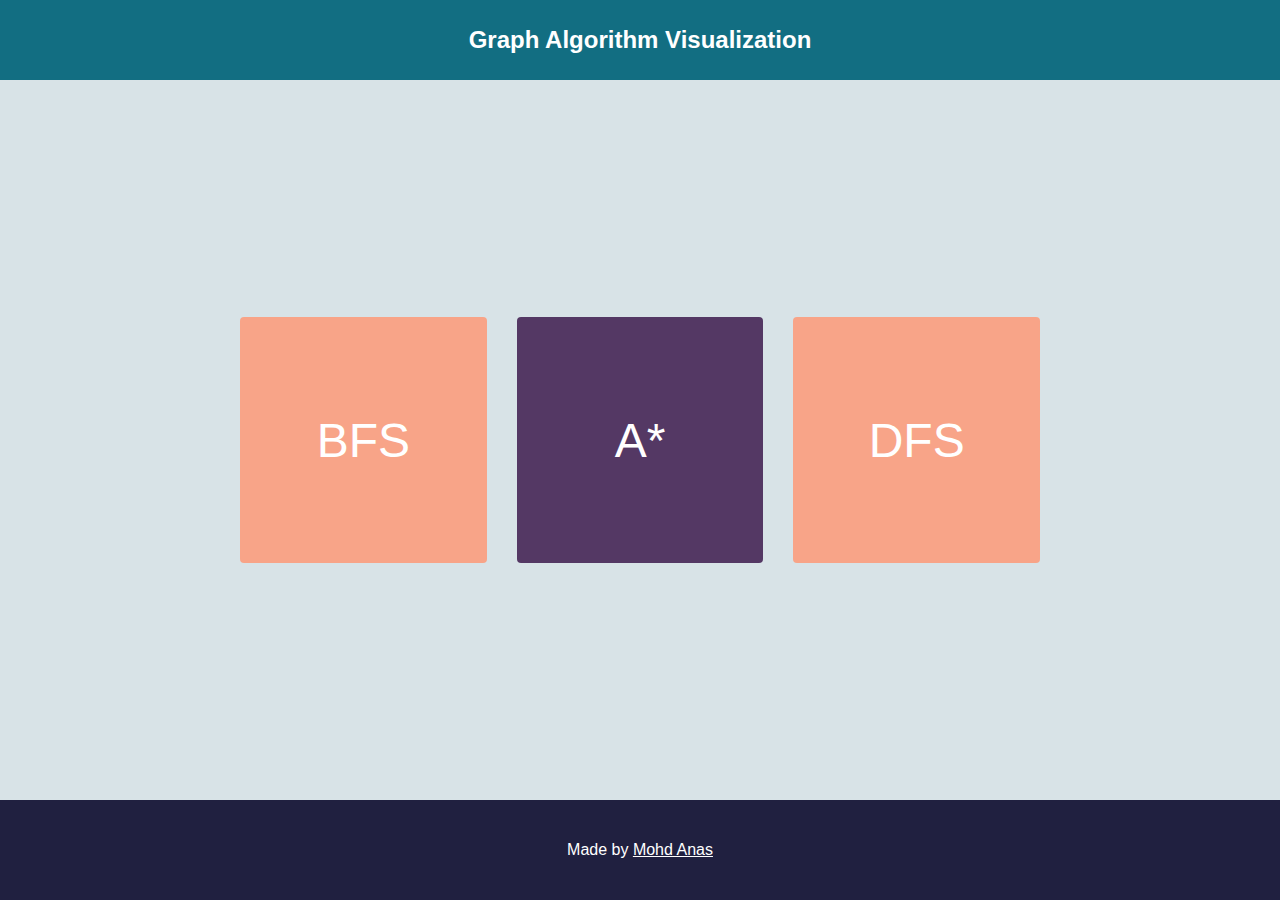
<file: index.html>
<!DOCTYPE html>
<html lang="en">

<head>
    <meta charset="UTF-8">
    <meta http-equiv="X-UA-Compatible" content="IE=edge">
    <meta name="viewport" content="width=device-width, initial-scale=1.0">
    <title>Visualize Algo</title>
    <link rel="stylesheet" href="./gen.css">
    <link rel="stylesheet" href="./index.css">
</head>

<body>
    <header>
        <h2>Graph Algorithm Visualization</h2>
    </header>
    <main>
        <section>
            <div class="algo one"><a href="./bfs.html"> BFS</a></div>
            <div class="algo two"><a href="./astar.html"> A*</a></div>
            <div class="algo three"><a href="./dfs.html"> DFS</a></div>
        </section>
    </main>
    <footer>
        <p>Made by <a target="_blank" href="https://github.com/anas40"> Mohd Anas</a></p>
    </footer>
</body>

</html>
</file>
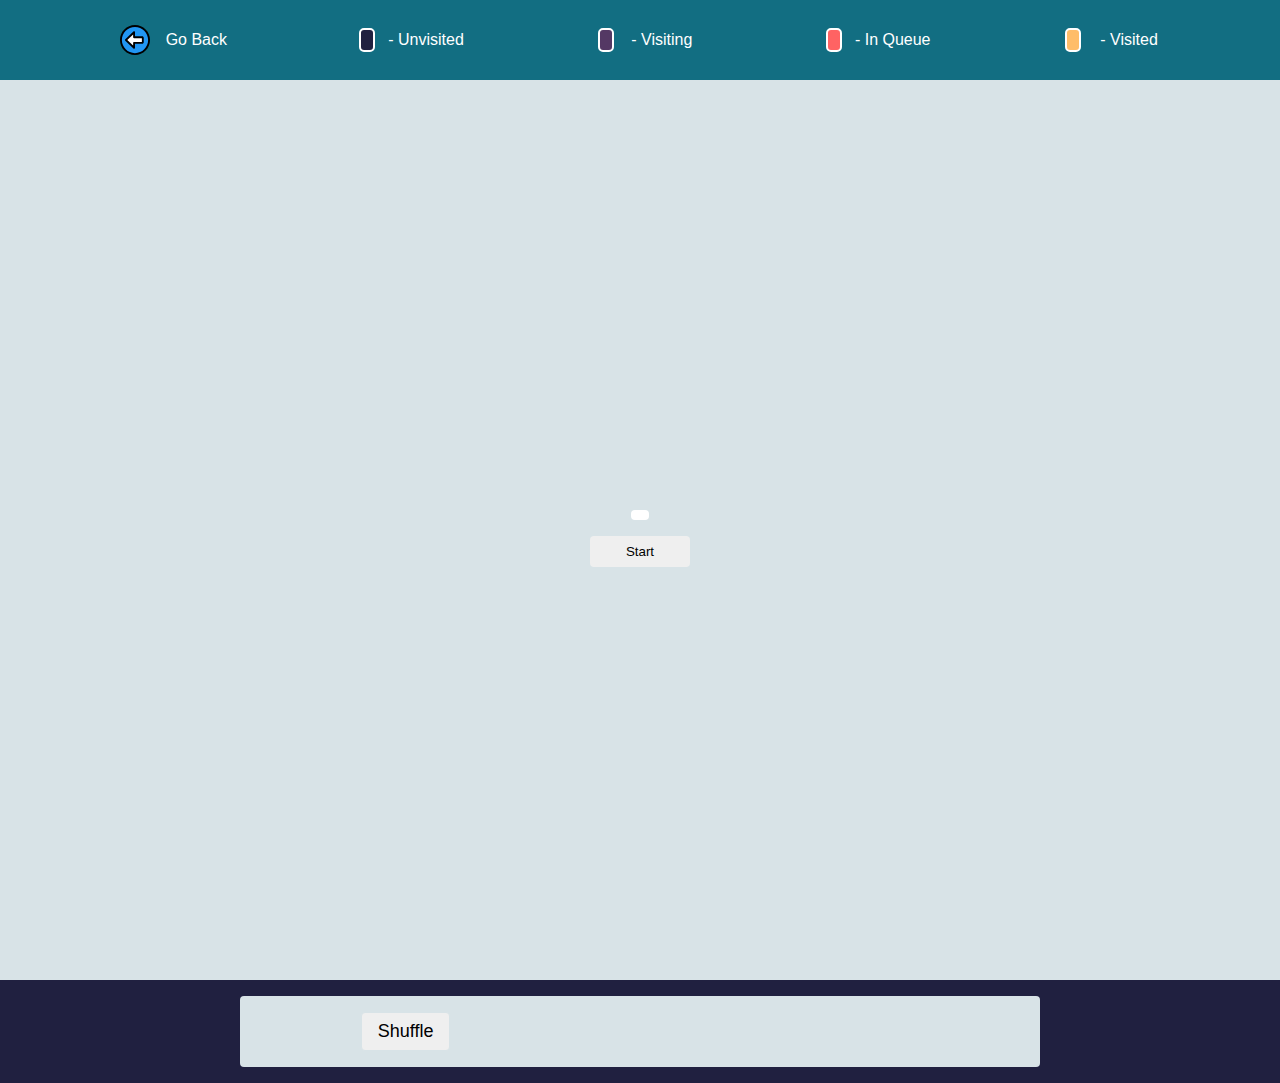
<file: 8puzzle.html>
<!DOCTYPE html>
<html lang="en">

<head>
    <meta charset="UTF-8">
    <meta http-equiv="X-UA-Compatible" content="IE=edge">
    <meta name="viewport" content="width=device-width, initial-scale=1.0">
    <title>DFS</title>
    <link rel="stylesheet" href="./gen.css">

</head>

<body>
    <header>
        <div><a href="./index.html" id="navigation"><img src="./previous.svg" alt="back"> <span>Go Back</span></a></div>
        <div>
            <div class="color h-unvisited"></div>- Unvisited
        </div>
        <div>
            <div class="color h-visiting"></div>- Visiting
        </div>
        <div>
            <div class="color h-instack"></div>- In Queue
        </div>
        <div>
            <div class="color h-visited"></div>- Visited
        </div>
    </header>
    <main>
        <div class="box"></div>
        <div><button id="start">Start</button></div>
    </main>
    <footer>
        <div id="options">
            <div><button id="shuffle">Shuffle</button></div>
        </div>
    </footer>
</body>
<script src="./8puzzle.js"></script>

</html>
</file>
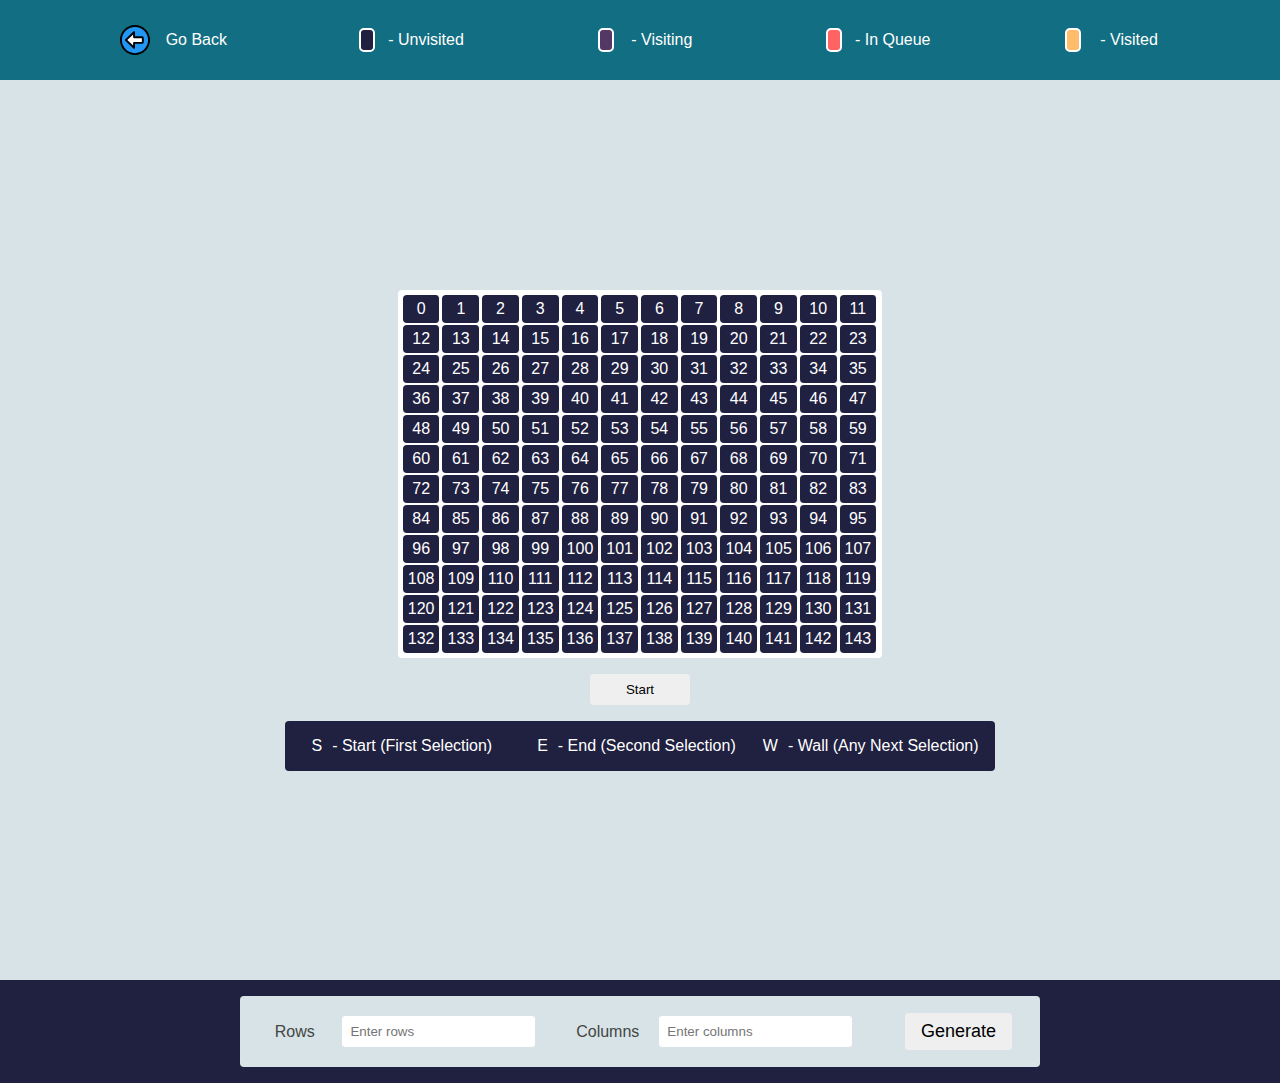
<file: astar.html>
<!DOCTYPE html>
<html lang="en">

<head>
    <meta charset="UTF-8">
    <meta http-equiv="X-UA-Compatible" content="IE=edge">
    <meta name="viewport" content="width=device-width, initial-scale=1.0">
    <title>DFS</title>
    <link rel="stylesheet" href="./gen.css">
    <link rel="stylesheet" href="./astar.css">

</head>

<body>
    <header>
        <div><a href="./index.html" id="navigation"><img src="./previous.svg" alt="back"> <span>Go Back</span></a></div>
        <div>
            <div class="color h-unvisited"></div>- Unvisited
        </div>
        <div>
            <div class="color h-visiting"></div>- Visiting
        </div>
        <div>
            <div class="color h-instack"></div>- In Queue
        </div>
        <div>
            <div class="color h-visited"></div>- Visited
        </div>
    </header>
    <main>
        <div class="box"></div>
        <div><button id="start">Start</button></div>
        <section class="description">
            <div>
                <span class="hint">S</span>- Start (First Selection)
            </div>
            <div>
                <span class="hint">E</span>- End (Second Selection)
            </div>
            <div>
                <span class="hint">W</span>- Wall (Any Next Selection)
            </div>
        </section>
    </main>
    <footer>
        <div id="options">
            <div><label for="rows">Rows</label><input id="rows" name="rows" type="number" placeholder="Enter rows">
            </div>
            <div><label for="columns">Columns</label><input name="columns" id="columns" type="number"
                    placeholder="Enter columns"></div>
            <div><label></label><button id="generateGridButton">Generate</button></div>
        </div>
    </footer>
</body>
<script src="./astar.js"></script>

</html>
</file>
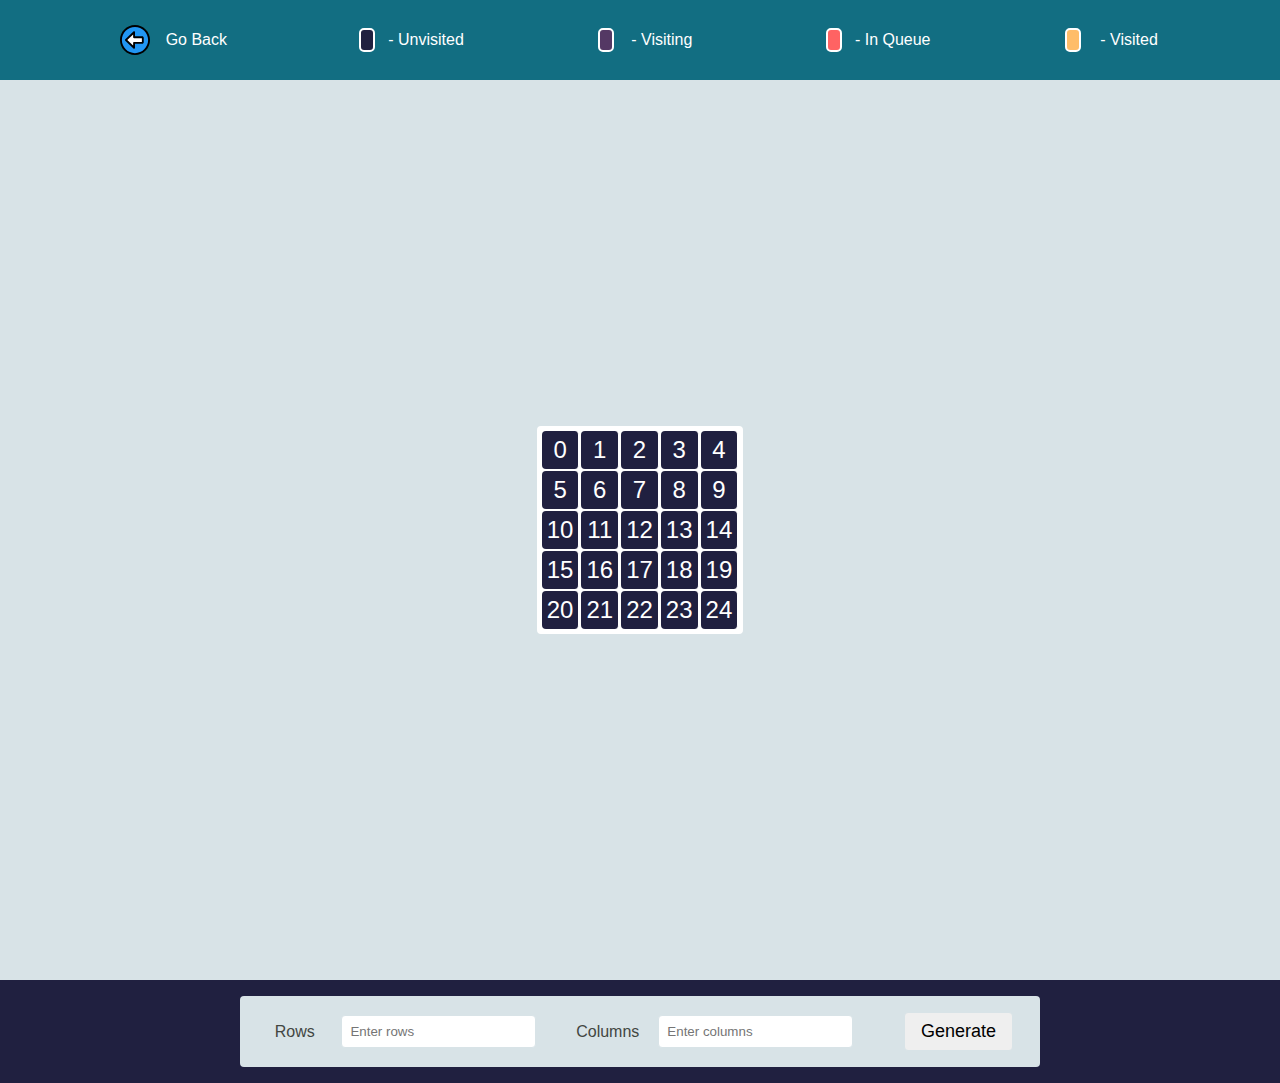
<file: bfs.html>
<!DOCTYPE html>
<html lang="en">
<head>
    <meta charset="UTF-8">
    <meta http-equiv="X-UA-Compatible" content="IE=edge">
    <meta name="viewport" content="width=device-width, initial-scale=1.0">
    <title>BFS</title>
    <link rel="stylesheet" href="./gen.css">
</head>
<body>
    <header>
        <div><a href="./index.html" id="navigation"><img src="./previous.svg" alt="back"> <span>Go Back</span></a></div>
        <div><div class="color h-unvisited"></div>- Unvisited</div>
        <div><div class="color h-visiting"></div>- Visiting</div>
        <div><div class="color h-inqueue"></div>- In Queue</div>
        <div><div class="color h-visited"></div>- Visited</div>
    </header>
    <main>
        <div class="box"></div>
    </main>
    <footer>
        <div id="options">
            <div><label for="rows">Rows</label><input id="rows" name="rows" type="number" placeholder="Enter rows"></div>
            <div><label for="columns">Columns</label><input name="columns" id="columns" type="number" placeholder="Enter columns"></div>
            <div><label ></label><button id="generateGridButton">Generate</button></div>
        </div>
    </footer>
</body>
<script src="./bfs.js"></script>
</html>
</file>
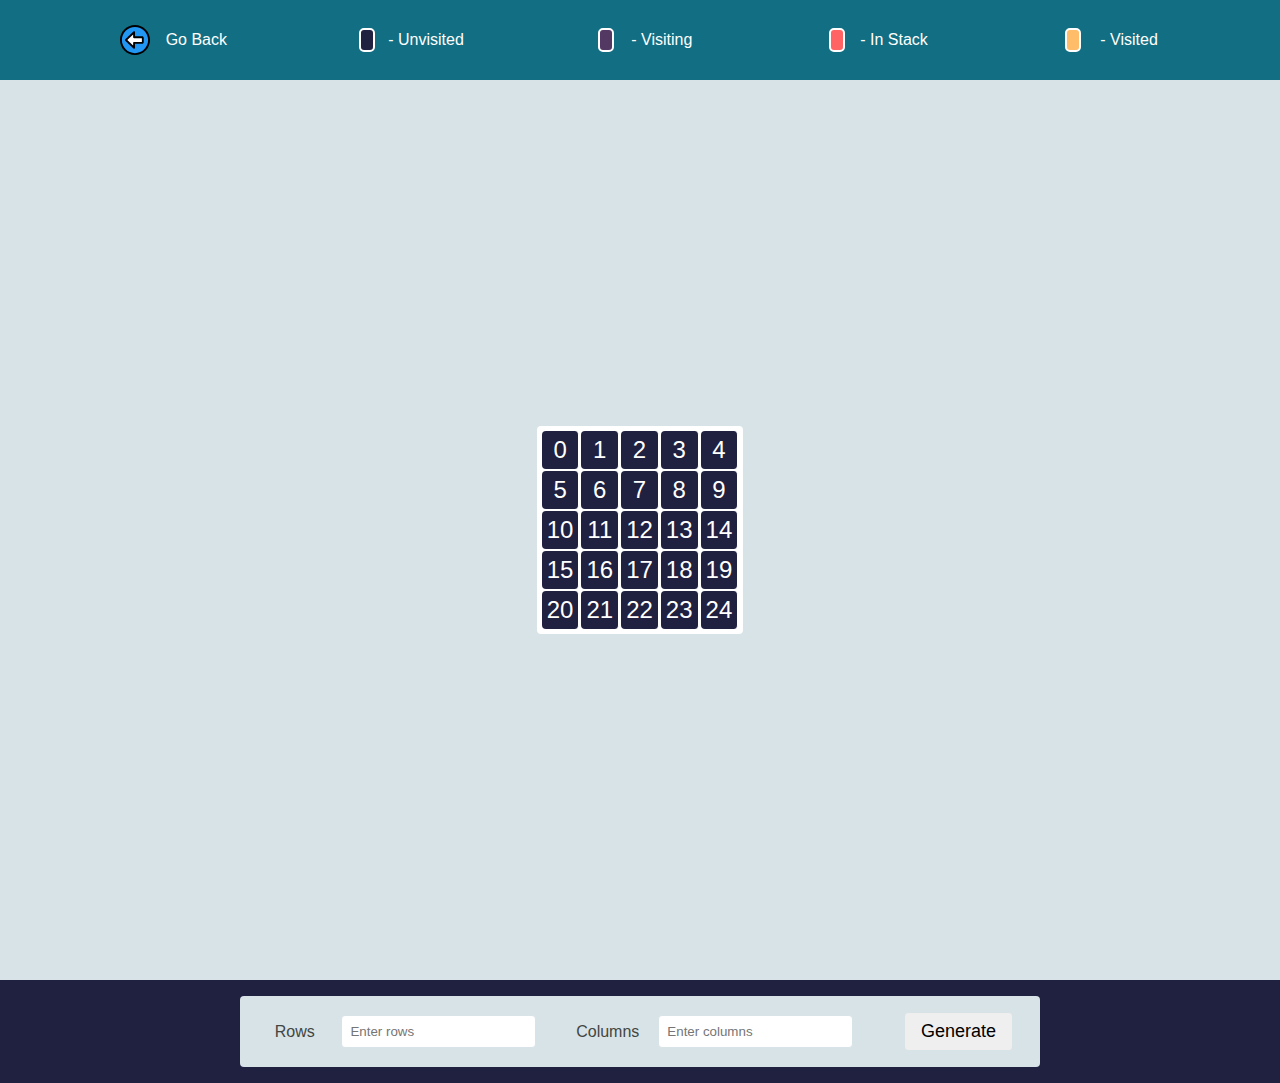
<file: dfs.html>
<!DOCTYPE html>
<html lang="en">
<head>
    <meta charset="UTF-8">
    <meta http-equiv="X-UA-Compatible" content="IE=edge">
    <meta name="viewport" content="width=device-width, initial-scale=1.0">
    <title>DFS</title>
    <link rel="stylesheet" href="./gen.css">
</head>
<body>
    <header>
        <div><a href="./index.html" id="navigation"><img src="./previous.svg" alt="back"> <span>Go Back</span></a></div>
        <div><div class="color h-unvisited"></div>- Unvisited</div>
        <div><div class="color h-visiting"></div>- Visiting</div>
        <div><div class="color h-instack"></div>- In Stack</div>
        <div><div class="color h-visited"></div>- Visited</div>
    </header>
    <main>
        <div class="box"></div>
    </main>
    <footer>
        <div id="options">
            <div><label for="rows">Rows</label><input id="rows" name="rows" type="number" placeholder="Enter rows"></div>
            <div><label for="columns">Columns</label><input name="columns" id="columns" type="number" placeholder="Enter columns"></div>
            <div><label ></label><button id="generateGridButton">Generate</button></div>
        </div>
    </footer>
</body>
<script src="./dfs.js"></script>
</html>
</file>
<file: gen.css>
:root {
    --dark-blue: #202040;
    --dark-blue-shade: #131327;
    --purple: #543864;
    --orange: #ff6363;
    --yellow: #ffbd69;
    --text-color: #fff;
    --white: #fff;
    --off-white: #d8e3e7;
    --wall: #bcccd1;
    --header: #126e82;
    --footer: #126e82;
    /* 
    var(--main-bg-color);
     */
    font-family: Verdana, Geneva, Tahoma, sans-serif;
}
.color {
    margin: 10px;
    height: 24px;
    width: 16px;
    border-radius: 5px;
    border: 2px white solid;
    display: inline-block;
}
.hint{
    padding: 10px;
}
.description{
    display: grid;
    grid-template-columns: repeat(3,1fr);
    background-color: var(--dark-blue);
    color: #fff;
    padding: 1rem;
    margin: 1rem 0;
    border-radius: 4px;
}
.h-unvisited {
    background-color: var(--dark-blue);
}
.h-visiting {
    background-color: var(--purple);
}
.h-inqueue,
.h-instack {
    background-color: var(--orange);
}
.h-visited {
    background-color: var(--yellow);
}
.start,
.end {
    background-color: #fff !important;
    color: #000 !important;
}
.wall {
    background-color: var(--off-white) !important;
    color: var(--off-white) !important;
}
.selected {
    background-color: var(--purple) !important;
    color: var(--white);
}
.inQueue,
.inStack {
    background-color: var(--orange) !important;
    color: var(--white);
}
.visited {
    background-color: var(--yellow) !important;
    color: var(--white);
}
* {
    padding: 0;
    box-sizing: border-box;
    margin: 0;
}
header {
    min-height: 80px;
    height: auto;
    background-color: var(--header);
    display: flex;
    justify-content: space-evenly;
    align-items: center;
    flex-wrap: wrap;
    color: var(--white);
}
header > div {
    display: flex;
    align-items: center;
    justify-content: space-evenly;
    min-width: 120px;
    flex-basis: 50%;
    max-width: 120px;
}
main {
    min-height: 100vh;
    display: flex;
    justify-content: center;
    align-items: center;
    flex-direction: column;
    background-color: var(--off-white);
    padding: 1rem;
}
footer {
    min-height: 100px;
    padding: 1rem 0;
    background-color: var(--dark-blue);
    display: flex;
    justify-content: center;
    align-items: center;
}
#navigation {
    display: flex;
    justify-content: center;
    align-items: center;
    color: white;
    text-decoration: none;
}
#navigation img {
    height: 30px;
    width: 30px;
    margin-right: 1rem;
}
.box {
    /* overflow: scroll; */
    /* width: clamp(300px - 2rem, 80vh, 900px); */
    /* height: clamp(300px - 2rem, 80vh, 900px); */
    margin: 1rem auto;
    gap: 2px;
    box-sizing: border-box;
    background-color: var(--white);
    border: white 5px solid;
    border-radius: 4px;
    display: grid;
    grid-template-columns: repeat(5, 1fr);
}
.childBox {
    padding: 5px;
    display: flex;
    justify-content: center;
    align-items: center;
    background-color: var(--dark-blue);
    color: var(--text-color);
    font-size: 1.5rem;
    border-radius: 4px;
    cursor: pointer;
    border-right: 1px solid white;
}
.childBox:hover {
    background-color: var(--dark-blue-shade);
}
#options {
    width: clamp(300px, 80%, 800px);
    background-color: var(--off-white);
    border-radius: 4px;
    padding: 1rem;
    color: #424642;
    display: grid;
    grid-template-columns: 2fr 2fr 1fr;
    gap: 10px;
}
#options > div {
    display: flex;
    justify-content: space-evenly;
    align-items: center;
}
#options label {
    margin-right: 0.5rem;
}

#options input {
    padding: 0.5rem;
    border-radius: 4px;
    border: 1px solid #d8e3e7;
}
#options button {
    padding: 0.5rem 1rem;
    border-radius: 4px;
    border: 1px solid #d8e3e7;
    font-size: large;
}
#start {
    border: none;
    padding: 8px 12px;
    border-radius: 4px;
    width: 100px;
}
@media only screen and (max-width: 850px) {
    #options {
        grid-template-columns: 1fr;
    }
    #options > div {
        justify-content: center;
    }
    #options > div label {
        flex-basis: 100px;
    }
    #options input {
        padding: 0.5rem;
        border-radius: 4px;
        flex-basis: 200px;
        width: 200px;
        border: 1px solid #d8e3e7;
    }
    #options button {
        padding: 0.5rem 1rem;
        border-radius: 4px;
        flex-basis: 200px;
        min-width: 200px;
        border: 1px solid #d8e3e7;
        font-size: large;
    }
    .description{
        grid-template-columns: 1fr;
    }
    .description>div{
        margin: .5rem 0;
    }
}
</file>
<file: index.css>
:root {
    --purple: #543864;
    --purple-dark: #452a55;
    --orange: #ff6363;
    --orange-light: #f8a488;
    --orange-dark: rgb(224, 136, 107);
    --yellow: #ffbd69;
    --green: #edffa9;
    --pink: #eca3f5;
    --bg: #f8f5f1;
}
main {
    min-height: 80vh;
}
main section {
    width: clamp(300px - 2rem, 80vw, 800px);
    height: calc((clamp(300px - 2rem, 80vw, 800px) - 60px) / 3);
    display: grid;
    grid-template-columns: 1fr 1fr 1fr;
    padding: 0;
    gap: 30px;
}
header h2{
    padding: 0 1rem;
}
footer a,footer p{
    color: #fff;
}
footer a{
    text-decoration: underline;
}
.algo a {
    position: relative;
    border-radius: 4px;
    display: flex;
    justify-content: center;
    align-items: center;
    width: 100%;
    height: 100%;
    font-size: 3rem;
    text-decoration: none;
    color: #fff;
    transition: all 0.3s linear;
    overflow: hidden;
    background-color: var(--orange-light);
}

.two a {
    background-color: var(--purple);
}
.two a::after,
.two a::before {
    background-color: var(--purple-dark);
}
.one a::after,
.one a::before,
.three a::after,
.three a::before {
    background-color: var(--orange-dark);
}
.algo a:hover {
    border: 10px solid white;
    box-shadow: 0 10px 6px -5px hsl(0, 0%, 77%);
}
.one a::before {
    content: "BFS";
}
.two a::before {
    content: "A Star";
}
.three a::before {
    content: "DFS";
}
.one a::after {
    content: "Breadth First Search Traversal of graph";
}
.two a::after {
    content: "A Star Path finding algorithm";
}
.three a::after {
    content: "Depth First Search Traversal of graph";
}
.algo a::after,
.algo a::before {
    position: absolute;
    text-align: center;
    padding: 0.5rem;
    width: calc(100% - 1rem);
    left: 0;
    font-size: 1rem;
    transition: transform ease 0.3s;
}
.algo a::before {
    height: 20%;
    top: 0;
    transform: translateY(-100%);
}

.algo a::after {
    display: flex;
    justify-content: center;
    align-items: center;
    height: 80%;
    transform: translateY(100%);
    top: 20%;
}
.algo a:hover::before,
.algo a:hover::after {
    transform: translateY(0);
}
@media only screen and (max-width: 650px) {
    main section {
        grid-template-columns: 1fr;
        width: clamp(200px - 2rem, 50vw, 800px);
        height: calc(clamp(200px - 2rem, 50vw, 800px) * 3);
    }
}
</file>
<file: astar.css>
.childBox{
    font-size: 1rem;
}
.box::-webkit-scrollbar{
    width: 5px;
    border-radius: 4px;
    height: 5px;
}
.box::-webkit-scrollbar-thumb{
    border-radius: 40px;
    background-color: rgb(200, 200, 200);
}
.box::-webkit-scrollbar-track{
    background-color: rgb(240, 240, 240);
}
</file>
